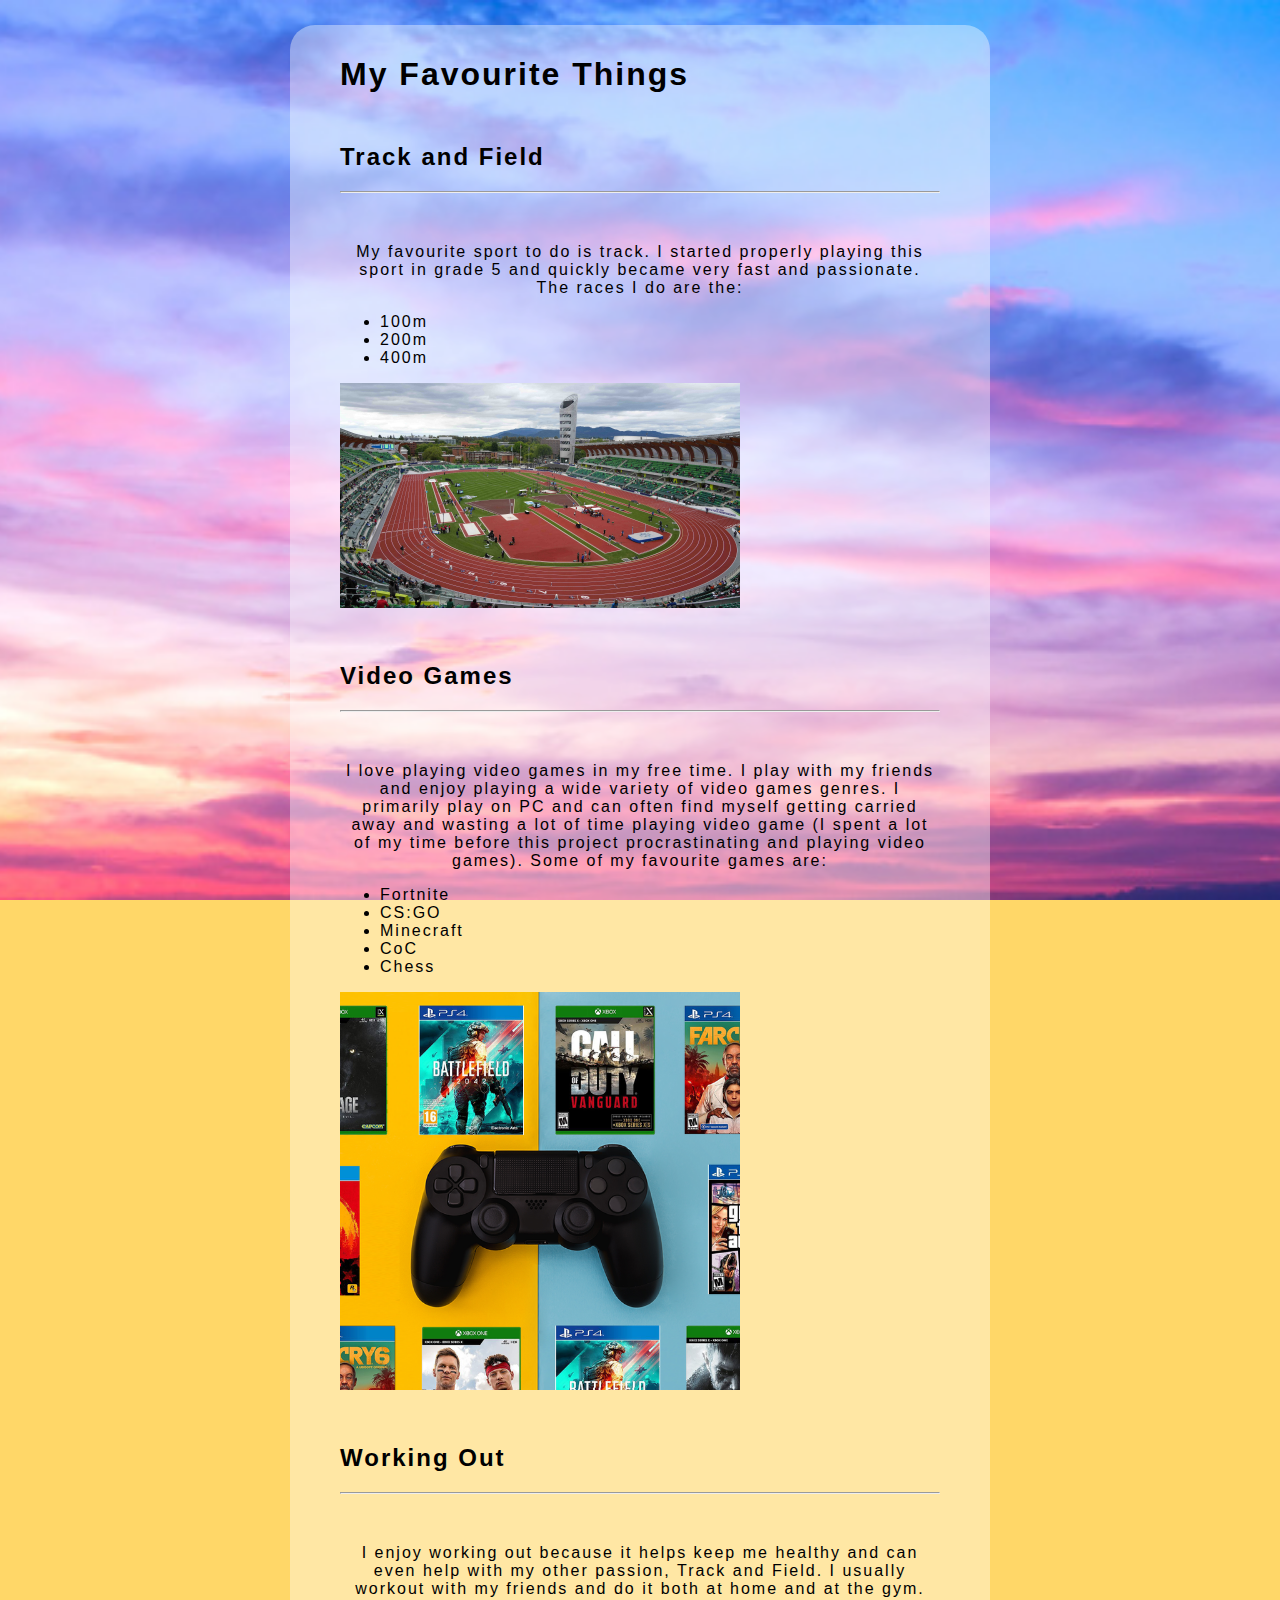
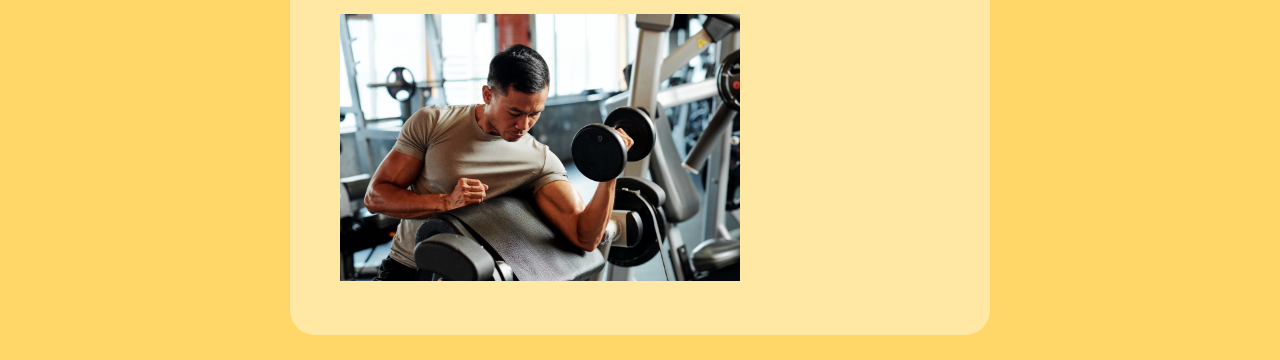
<file: index.html>
<!DOCTYPE html>
<html>
  <head>
    <title>My Favourite Things</title>
    <link rel="stylesheet" href="style.css" />
  </head>
  <body>
    <h1>My Favourite Things</h1>
    <h2>Track and Field</h2>
    <hr />
    <p>
      My favourite sport to do is track. I started properly playing this sport
      in grade 5 and quickly became very fast and passionate. The races I do are
      the:
    </p>
    <ul>
      <li>100m</li>
      <li>200m</li>
      <li>400m</li>
    </ul>
    <img src="img/Track.jpg" alt="Track IMG" width="400" />

    <h2>Video Games</h2>
    <hr />
    <p>
      I love playing video games in my free time. I play with my friends and
      enjoy playing a wide variety of video games genres. I primarily play on PC
      and can often find myself getting carried away and wasting a lot of time
      playing video game (I spent a lot of my time before this project
      procrastinating and playing video games). Some of my favourite games are:
    </p>
    <ul>
      <li>Fortnite</li>
      <li>CS:GO</li>
      <li>Minecraft</li>
      <li>CoC</li>
      <li>Chess</li>
    </ul>
    <img src="img/Video.png" alt="VIDEO IMG" width="400" />
    <h2>Working Out</h2>
    <hr />
    <p>
      I enjoy working out because it helps keep me healthy and can even help
      with my other passion, Track and Field. I usually workout with my friends
      and do it both at home and at the gym.
    </p>
    <img src="img/Work.jpg" alt="WORKOUT IMG" width="400" />
  </body>
</html>
</file>
<file: style.css>
html {
  background: url("img/sky.jpg") rgb(255, 215, 104) no-repeat center fixed;
  background-size: cover;
}

body {
  font-family: Verdana, Geneva, Tahoma, sans-serif;
  background-color: rgba(255, 255, 255, 0.4);
  border-radius: 25px;
  width: 600px;
  margin: 25px auto;
  padding: 10px 50px 50px;
  letter-spacing: 2px;
}

hr {
  color: black;
}

p {
  text-align: center;
}

h2 {
  margin-top: 50px;
}

hr {
  margin-bottom: 50px;
}
</file>
